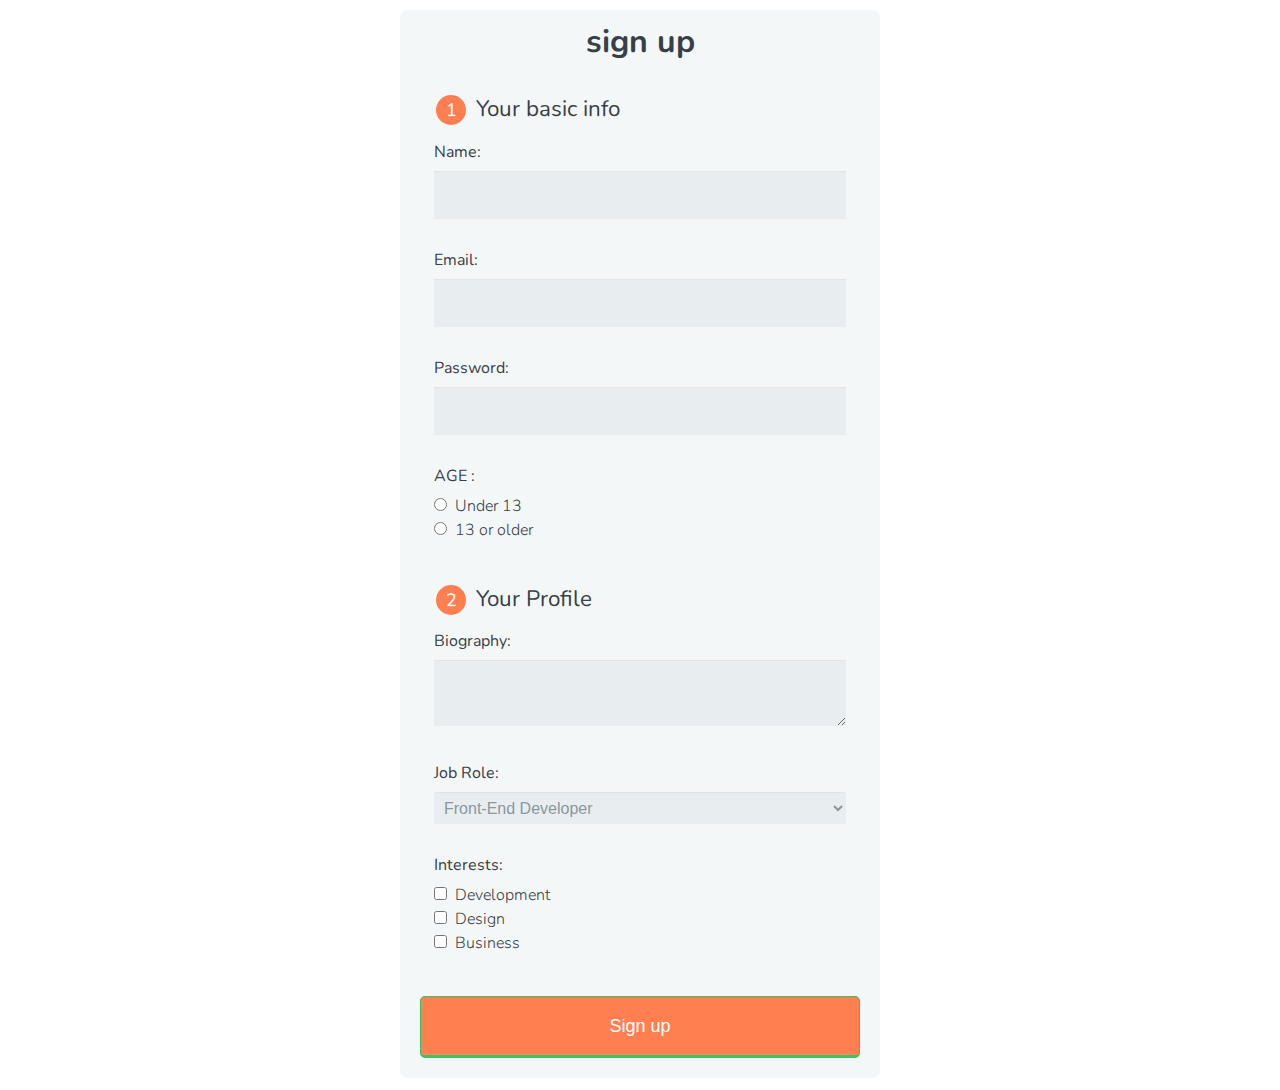
<file: forms/index.html>
<!DOCTYPE html>
<html lang="us">
<meta charset="utf-8">
<meta name="viewport" content="width=device-width, initial-scale=1.0">
<title> Sign Up Form </title>
<!-- this below is simply a font taken from the internet to create a prettier visual. -->

<link href='http://fonts.googleapis.com/css?family=nunito:400,300' rel="stylesheet" type="text/css">
<link rel="stylesheet" href="css/main.css">
</head>
<!-- above we are connecting our css style sheet to be linked with this html page in order to create a form column for this page with interest options to select age and more. -->

<body>

  <form action="index.html" method="post">
    <h1> sign up </h1>
    <fieldset>
      <legend><span class="number">1</span> Your basic info </legend>
      <label for="name"> Name: </label>
      <input type="text" id="name" name="user_name">


      <label for="mail"> Email: </label>
      <input type="email" id="mail" name="user_email">

      <label for="password"> Password: </label>
      <input type="password" id="password" name="user_password">


      <label> AGE : </label>
      <input type="radio" id="under_13" value="under_13" name="user_age">
      <label for="under_13" class="light"> Under 13 </label><br>


      <input type="radio" id="over_13" value="over_13" name="user_age">
      <label for="over_13" class="light"> 13 or older </label>
    </fieldset>
<!-- all of these above are for the user to give in thier name email password and age to be apart of the basic information section of this page to get to know the visitor connecting
to our domain.......Ya Dig !! -->

    <fieldset>
      <legend><span class="number">2</span> Your Profile </legend>
      <label for="bio"> Biography: </label>
      <textarea id="bio" name="user_bio"></textarea>
      <label for="job"> Job Role: </label>
      <select id="job" name="user_job">
        <optgroup label="web">
          <option value="frontend_developer">Front-End Developer </option>
          <option value="php_developer">PHP Developer</option>
          <option value="python_developer">Python Developer</option>
          <option value="rails_developer">Rails Developer</option>
          <option value="web_designer">Web Designer</option>
          <option value="wordpress_developer">WordPress Developer</option>
          <option value=""></option>
        </optgroup>

        <optgroup label="Moblie">
          <option value="andriod_developer">Andriod Developer</option>
          <option value="ios_developer">Iso Developer</option>
          <option value="moblie_designer">Moblie Designer</option>
        </optgroup>

        <optgroup label="Business">
          <option value="business_owner">Business Owner</option>
          <option value="freelancer">Freelancer</option>
        </optgroup>
      </select>
<!-- These are all the options that are inside the job role to give different type of answers on the job role that you desire or have
could be used to find out the best way to connect with the visitor like moblie cellphone etc.   -->
      <label> Interests: </label>
      <input type="checkbox" id="development" value="interest_developer" name="user_interest">
      <label class="light" for="development">Development </label>
      <br>
      <input type="checkbox" id="design" value="interest_design" name="user_interest">
      <label class="light" for="design"> Design </label>
      <br>
      <input type="checkbox" id="business" value="interest_business" name="user_interest">
      <label class="light" for="business"> Business </label>
    </fieldset>

<!-- These above are the different interest people can check like a multiple choice answer to find out more about the viewer. -->
    <button type="submit"> Sign up </butoon>
    </form>
  </body>
  <html>
</file>
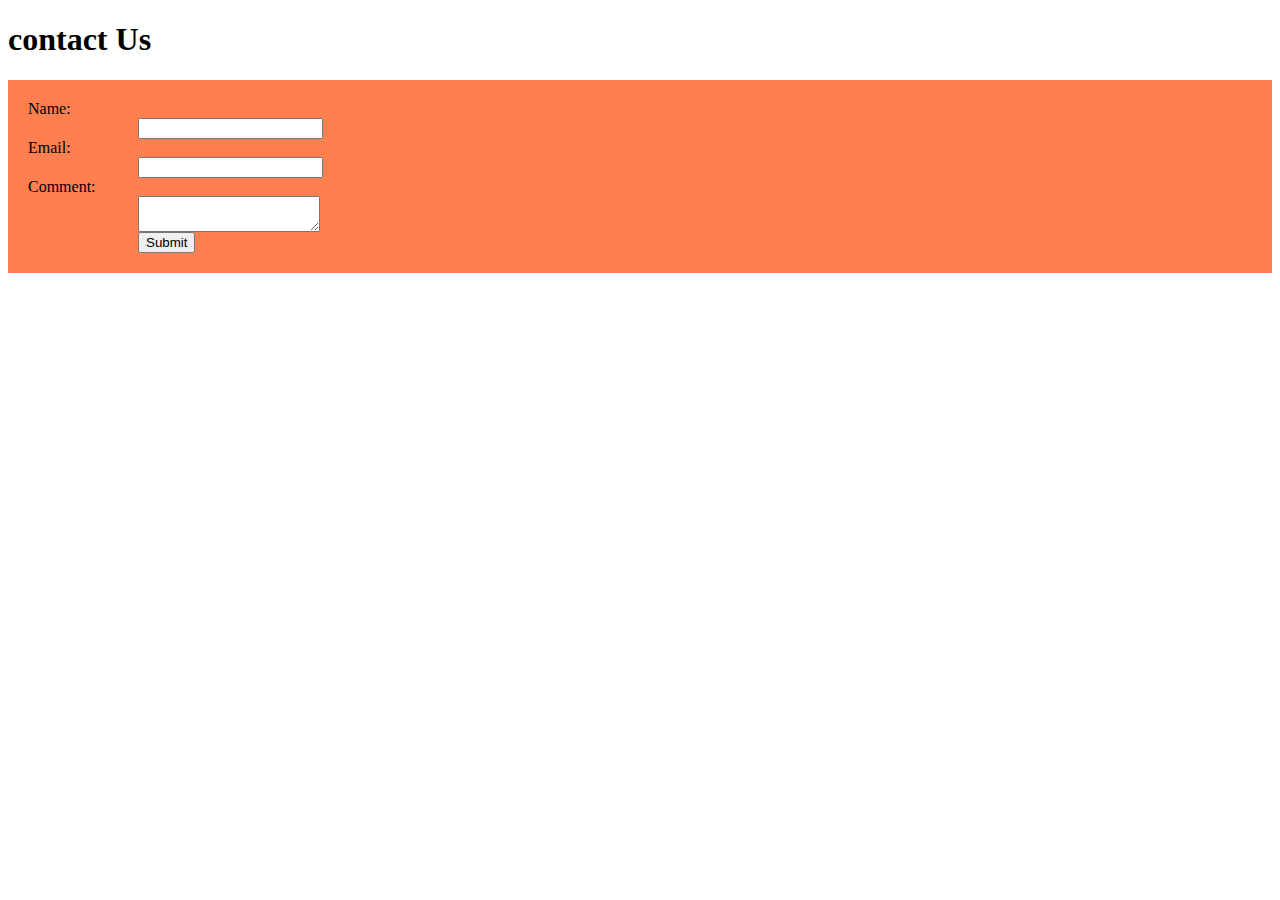
<file: forms/contact.html>
<!DOCTYPE html>
<html lang="en">
<head>
<title> Contact form </title>
<meta charset="utf-8">
<!-- using embedded style inside my html  -->

<style>
form {
  align: center;
  background-color: coral;
  font-family: arial. sans-serif;
  padding: 20px;}

  label {
  width: 100%;
  clear: left;
  text-align: center;
  padding-right: 10px;
  margin-top: 10px;
  }
  input, textarea {
    float: center;
    margin-left: 110px;
    display: block;
  }
#mySubmit {
  margin-left: 110px;
}
</style>
</head>

<body>
  <h1> contact Us </h1>

  <!-- Form starts here everything above was for the declaration of the form -->
  <form method="post" action="http://webdevbasics.net/scripts/demo.php">
    <label for=",myName"> Name: </label>
    <input type="text" name="myName" id="myName">
<!-- this above is the name slot are where people would place thier names prior to having an account. -->
    <label for="myEmail"> Email: </label>
    <input type="text" name="myEmail" id="myEmail">
<!-- this area above is simply for the email section wheree people would then add thier emails so that you can contact them.  -->
    <label for="myComments"> Comment: </label>
    <textarea name="myComments" id="myComments" rows="2" cols="20"></textarea>
    <input id="mySubmit" type="submit" value="Submit">
    <!-- this is the area where the things get submit as well as the comment box where we can then add a comment pertaining to a a specific situation
  pertaining to the site ofcourse. -->
  </form>
</body>
</html>
</file>
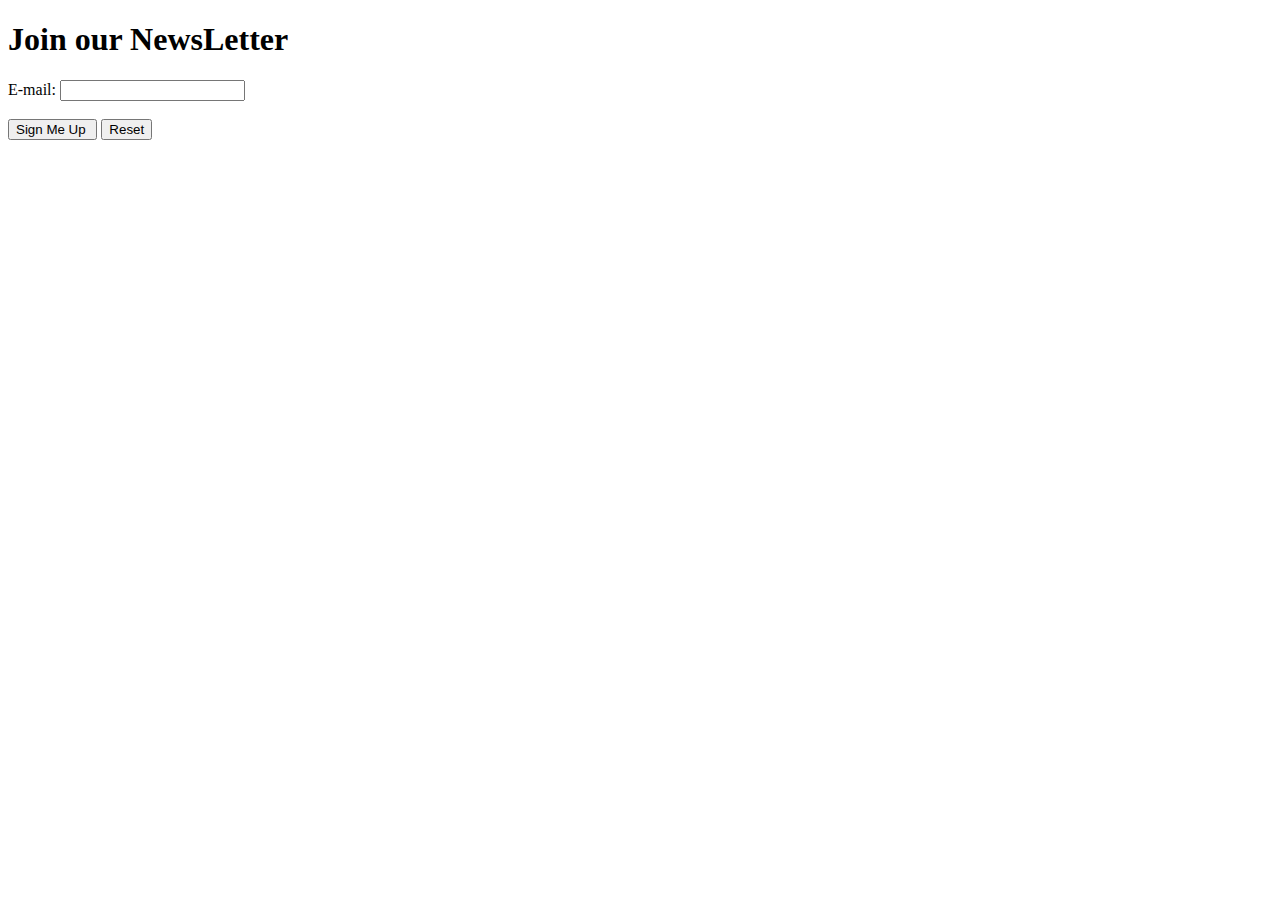
<file: forms/email.html>
<!DOCTYPE html>
<html lang="en">
<head>
  <title>
    Form example </title>

    <meta charset="utf-8">
  </head>

  <body>
    <h1> Join our NewsLetter </h1>
    <!-- This form is what creates the database for a person to have thier email inscripted on to our database
  if a client wanted to communicate through the email this is the best thing ever.  -->
    <form method="get">
      <label for="email"> E-mail: </label>
      <input type="email" name="email" id="email">
      <br>
      <!--  This is the division between the email and the submit button make sure to have something so people can be able to reset to. -->
      <br>
      <input type="submit" value="Sign Me Up "> <input type="reset">
    </form>

  </body>
  </html>
</file>
<file: forms/css/main.css>
*,* :before, *:after {
  -moz-box-sizing: border-box;
  -webkit-box-sizing: border-box;
  box-sizing: border-box;
}

body {
  font-family: 'Nunito', sans-serif;
  color: #384047;
}

form {
  max-width: 300px;
  margin: 10px auto;
  padding: 10px 20px;
  background: #f4f7f8;
  border-radius: 8px;
}

h1 {
  margin: 0 0 30px 0;
  text-align: center;
}

input[type="text"],
input[type="password"],
input[type="date"],
input[type="datetime"],
input[type="email"],
input[type="number"],
input[type="search"],
input[type="tel"],
input[type="time"],
input[type="url"],
textarea,
select {
  background: rgba(255,255,255,0.1);
  border: none;
  font-size: 16px;
  height: auto;
  margin: 0;
  outline: 0;
  padding: 15px;
  width: 100%;
  background-color: #e8eeef;
  color: #8a97a0;
  box-shadow: 0 1px 0 rgba(0,0,0,0.03) inset;
  margin-bottom: 30px;
}

input[type="radio"],
input[type="checkbox"] {
  margin: 0 4px 8px 0;
}

select {
  padding: 6px;
  height: 32px;
  border-radius: 2px;
}

button {
  padding: 19px 39px 18px 39px;
  color: #FFF;
  background-color: coral;
  font-size: 18px;
  text-align: center;
  font-style: normal;
  border-radius: 5px;
  width: 100%;
  border: 1px solid #3ac162;
  border-width: 1px 1px 3px;
  box-shadow: 0 -1px 0 rgba(255,255,255,0.1) inset;
  margin-bottom: 10px;
}

fieldset {
  margin-bottom: 30px;
  border: none;
}

legend {
  font-size: 1.4em;
  margin-bottom: 10px;
}

label {
  display: block;
  margin-bottom: 8px;
}

label.light {
  font-weight: 300;
  display: inline;
}

.number {
  background-color: coral;
  color: #fff;
  height: 30px;
  width: 30px;
  display: inline-block;
  font-size: 0.8em;
  margin-right: 4px;
  line-height: 30px;
  text-align: center;
  text-shadow: 0 1px 0 rgba(255,255,255,0.2);
  border-radius: 100%;
}

@media screen and (min-width: 480px) {

 form {
    max-width: 480px;
  }

}
</file>
